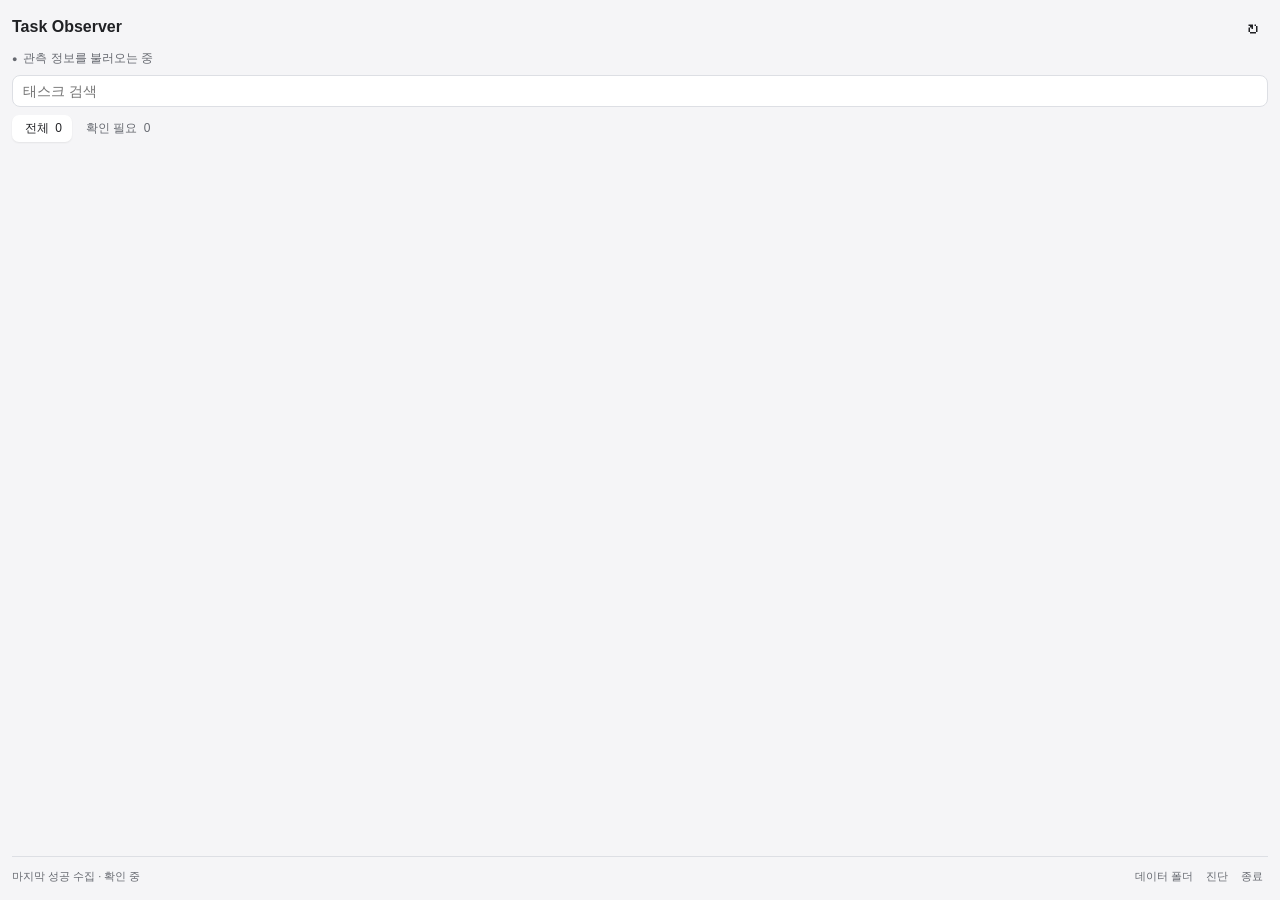
<file: observer/ui_v2/index.html>
<!doctype html>
<html lang="ko">
<head>
  <meta charset="utf-8">
  <meta name="viewport" content="width=device-width, initial-scale=1">
  <meta http-equiv="Content-Security-Policy" content="default-src 'none'; script-src 'self'; style-src 'self'; img-src 'self'; connect-src 'none'; form-action 'none'; base-uri 'none'">
  <title>Task Observer</title>
  <link rel="stylesheet" href="style.css">
  <script src="app.js" defer></script>
</head>
<body>
  <div id="app">
    <header class="app-header">
      <h1>Task Observer</h1>
      <button id="refresh" class="icon-button" aria-label="새로 고침" title="새로 고침">↻</button>
    </header>
    <div id="health" role="status" aria-live="polite">관측 정보를 불러오는 중</div>
    <details id="diagnostics" hidden><summary id="diagnostic-summary">진단 보기</summary><pre id="diagnostic-text"></pre></details>
    <div id="message" role="status" hidden></div>
    <main id="home">
      <div class="home-toolbar">
        <label class="search-label"><span class="sr-only">태스크 검색</span><input id="search" type="search" placeholder="태스크 검색" autocomplete="off"></label>
        <div class="filters" role="group" aria-label="태스크 필터">
          <button id="filter-all" aria-pressed="true"><span id="all-label">전체</span> <span id="task-count">0</span></button>
          <button id="filter-errors" aria-pressed="false">확인 필요 <span id="error-count">0</span></button>
          <button id="filter-attention" aria-pressed="false" hidden>내가 할 일 <span id="attention-count">0</span></button>
          <button id="filter-new" aria-pressed="false" hidden>새 보고 <span id="new-count">—</span></button>
          <button id="filter-archive" aria-pressed="false" hidden>보관 <span id="archive-count">0</span></button>
        </div>
      </div>
      <div id="task-list" class="scroll" aria-label="태스크 목록"></div>
      <p id="empty" class="empty" hidden>등록된 태스크가 없습니다.</p>
    </main>
    <main id="detail" hidden>
      <div class="detail-header"><button id="back" class="back-button" aria-label="태스크 목록으로 돌아가기">‹ 뒤로</button><h2 id="detail-title"></h2></div>
      <div id="task-toolbar" hidden></div>
      <div id="detail-body" class="scroll"></div>
    </main>
    <div id="location-message" class="action-message" role="status" hidden></div>
    <footer><span id="last-success">마지막 성공 수집 · 확인 중</span><div class="footer-actions"><button id="state-folder" aria-label="데이터 폴더 열기" disabled>데이터 폴더</button><button id="show-diagnostics" aria-label="관측 진단 보기" aria-controls="diagnostics" aria-expanded="false">진단</button><button id="quit" aria-label="Task Observer 종료">종료</button></div></footer>
  </div>
</body>
</html>
</file>
<file: observer/ui_v2/style.css>
:root { color-scheme: light dark; --bg: #f5f5f7; --card: #fff; --text: #202124; --muted: #666970; --line: #dddfe4; --accent: #1769cf; --warning: #9a5b00; --warning-bg: #fff1d5; --focus: #1672de; font-family: -apple-system, BlinkMacSystemFont, sans-serif; font-size: 14px; }
* { box-sizing: border-box; }
body { margin: 0; background: var(--bg); color: var(--text); }
button, input { font: inherit; color: inherit; }
button { cursor: pointer; }
button:focus-visible, input:focus-visible, summary:focus-visible { outline: 3px solid var(--focus); outline-offset: 2px; }
button { border: 0; background: transparent; }
[hidden] { display: none !important; }
#app { display: flex; flex-direction: column; height: 100vh; min-height: 250px; padding: 12px; gap: 8px; overflow: hidden; }
.app-header { display: flex; align-items: center; justify-content: space-between; min-height: 28px; }
h1 { margin: 0; font-size: 16px; font-weight: 650; }
h2 { margin: 0; font-size: 16px; line-height: 1.4; overflow-wrap: anywhere; }
.icon-button { border-radius: 7px; font-size: 24px; line-height: 28px; width: 30px; height: 30px; }
.icon-button:hover, .back-button:hover { background: var(--line); }
#health { font-size: 12px; color: var(--muted); }
#health.warning { color: var(--warning); }
#health::before { content: '●'; display: inline-block; margin-right: 6px; font-size: 9px; }
#diagnostics { font-size: 12px; border-radius: 8px; padding: 8px; background: var(--warning-bg); color: var(--warning); max-height: 120px; overflow: auto; }
summary { cursor: pointer; }
pre { font-family: ui-monospace, SFMono-Regular, monospace; font-size: 11px; line-height: 1.5; white-space: pre-wrap; overflow-wrap: anywhere; margin: 8px 0 0; }
#message { font-size: 12px; color: var(--warning); }
main { min-height: 0; flex: 1; display: flex; flex-direction: column; gap: 8px; }
.home-toolbar { display: flex; flex-direction: column; gap: 8px; }
.search-label { display: block; }
input[type="search"] { width: 100%; border: 1px solid var(--line); border-radius: 8px; padding: 7px 10px; background: var(--card); }
.filters { display: flex; gap: 4px; flex-wrap: wrap; }
.filters button { padding: 5px 10px; border-radius: 7px; font-size: 12px; color: var(--muted); }
.filters button[aria-pressed="true"] { background: var(--card); color: var(--text); box-shadow: 0 1px 2px #00000012; }
.filters span { margin-left: 3px; font-variant-numeric: tabular-nums; }
.scroll { overflow: auto; overscroll-behavior: contain; min-height: 0; flex: 1; scrollbar-gutter: stable; padding: 2px 3px 3px 2px; }
#task-list { display: flex; flex-direction: column; gap: 8px; }
.task-card { display: block; flex: 0 0 auto; width: 100%; padding: 12px; border-radius: 12px; background: var(--card); border: 1px solid transparent; text-align: left; }
.task-card:hover { border-color: var(--line); }
.task-card.selected { border-color: var(--accent); }
.task-heading { display: flex; gap: 7px; align-items: baseline; }
.task-icon { color: var(--muted); font-size: 12px; flex: 0 0 12px; }
.task-title { font-size: 14px; font-weight: 600; line-height: 1.4; overflow-wrap: anywhere; }
.task-observation { margin-left: auto; color: var(--muted); font-size: 11px; white-space: nowrap; }
.task-new { display: inline-block; background: var(--accent); color: var(--card); font-size: 10px; border-radius: 4px; padding: 1px 4px; white-space: nowrap; }
.task-summary { font-size: 13px; line-height: 1.5; margin: 5px 0; overflow-wrap: anywhere; display: -webkit-box; -webkit-box-orient: vertical; -webkit-line-clamp: 2; overflow: hidden; }
.task-source { font-size: 11px; line-height: 1.5; color: var(--muted); overflow-wrap: anywhere; }
.task-warning { font-size: 11px; color: var(--warning); margin-top: 4px; }
.empty { margin: 28px 10px; text-align: center; color: var(--muted); line-height: 1.5; }
.detail-header { display: flex; align-items: center; gap: 10px; }
#task-toolbar { flex: 0 0 auto; border-bottom: 1px solid var(--line); padding-bottom: 8px; }
.task-controls .button-row { align-items: center; justify-content: space-between; }
.task-controls .observation-toggle::before { content: '●'; margin-right: 6px; font-size: 9px; color: var(--muted); }
.task-controls .observation-toggle[aria-pressed="true"]::before { color: var(--accent); }
.task-controls .action-message { margin: 6px 0 0; max-height: 72px; overflow: auto; overflow-wrap: anywhere; }
.back-button { border-radius: 6px; white-space: nowrap; padding: 5px; font-size: 13px; color: var(--accent); }
.panel { background: var(--card); border-radius: 12px; padding: 12px; margin-bottom: 8px; line-height: 1.5; overflow-wrap: anywhere; }
.muted { color: var(--muted); font-size: 12px; }
.section-title { font-size: 13px; margin: 16px 0 8px; font-weight: 650; }
.item-heading { display: flex; align-items: baseline; justify-content: space-between; gap: 8px; }
.item-heading strong { font-size: 14px; }
.item-status { font-size: 11px; color: var(--muted); flex-shrink: 0; }
.item-value { font-size: 13px; white-space: pre-wrap; overflow-wrap: anywhere; margin: 8px 0; }
.item-preview { display: -webkit-box; -webkit-box-orient: vertical; -webkit-line-clamp: 3; overflow: hidden; }
.item-provenance { margin: 6px 0; font-size: 11px; color: var(--muted); }
.item-details { margin-top: 8px; font-size: 12px; }
.item-details summary { color: var(--accent); }
.action-button { font-size: 12px; border-radius: 7px; padding: 6px 10px; background: var(--bg); border: 1px solid var(--line); }
.action-button:disabled { opacity: .45; cursor: default; }
.session-button { width: 100%; text-align: left; }
.session-button strong { display: block; margin-bottom: 4px; }
.note-form { display: flex; flex-direction: column; gap: 8px; }
.note-form textarea { font: inherit; font-size: 13px; resize: vertical; width: 100%; min-height: 72px; max-height: 200px; color: var(--text); background: var(--bg); border: 1px solid var(--line); border-radius: 8px; padding: 8px; }
.note-form button { align-self: flex-end; }
.action-message { white-space: pre-wrap; font-size: 12px; margin: 6px 0; color: var(--muted); }
.action-message.error { color: var(--warning); }
.history-entry { padding: 8px 0; border-bottom: 1px solid var(--line); }
.history-entry:last-child { border-bottom: 0; }
.history-entry pre { margin-bottom: 8px; }
.fact { display: flex; flex-direction: column; gap: 4px; margin: 10px 0; }
.fact dt { font-size: 11px; color: var(--muted); }
.fact dd { margin: 0; white-space: pre-wrap; overflow-wrap: anywhere; font-size: 13px; }
.resource-group { margin: 8px 0; }
.resource-group > summary { font-size: 12px; color: var(--muted); margin-bottom: 8px; }
.resource-target { font-size: 12px; color: var(--muted); overflow-wrap: anywhere; margin: 6px 0 10px; }
.button-row { display: flex; flex-wrap: wrap; gap: 6px; }
.resource-form { display: flex; flex-direction: column; gap: 10px; padding-top: 10px; }
.form-field { display: flex; flex-direction: column; gap: 5px; font-size: 12px; }
.form-field input, .form-field select { width: 100%; font: inherit; font-size: 13px; background: var(--bg); color: var(--text); border: 1px solid var(--line); border-radius: 7px; padding: 7px; }
.usage-grid { display: grid; grid-template-columns: 1fr 1fr; gap: 8px; margin: 10px 0; }
.usage-grid .fact { margin: 0; }
.usage-grid dd { font-variant-numeric: tabular-nums; font-weight: 600; }
.session-task-title { text-align: left; font-size: 14px; font-weight: 600; color: var(--accent); padding: 0; overflow-wrap: anywhere; }
footer { font-size: 11px; color: var(--muted); border-top: 1px solid var(--line); padding-top: 8px; display: flex; align-items: center; justify-content: space-between; gap: 6px; }
.footer-actions { display: flex; gap: 3px; flex-shrink: 0; }
.footer-actions button { color: var(--muted); font-size: 11px; padding: 4px 5px; border-radius: 4px; }
.footer-actions button:hover { background: var(--line); }
.sr-only { position: absolute; width: 1px; height: 1px; padding: 0; margin: -1px; overflow: hidden; clip: rect(0, 0, 0, 0); white-space: nowrap; border: 0; }
:root[data-appearance="light"] { color-scheme: light; }
:root[data-appearance="dark"] { color-scheme: dark; --bg: #242426; --card: #303033; --text: #ededf0; --muted: #aaaab2; --line: #47474e; --accent: #78b1ff; --warning: #f2c16a; --warning-bg: #453923; --focus: #7ab5ff; }
@media (prefers-color-scheme: dark) { :root:not([data-appearance="light"]) { --bg: #242426; --card: #303033; --text: #ededf0; --muted: #aaaab2; --line: #47474e; --accent: #78b1ff; --warning: #f2c16a; --warning-bg: #453923; --focus: #7ab5ff; } }
@media (prefers-reduced-motion: reduce) { * { animation: none !important; transition: none !important; scroll-behavior: auto !important; } }
</file>
